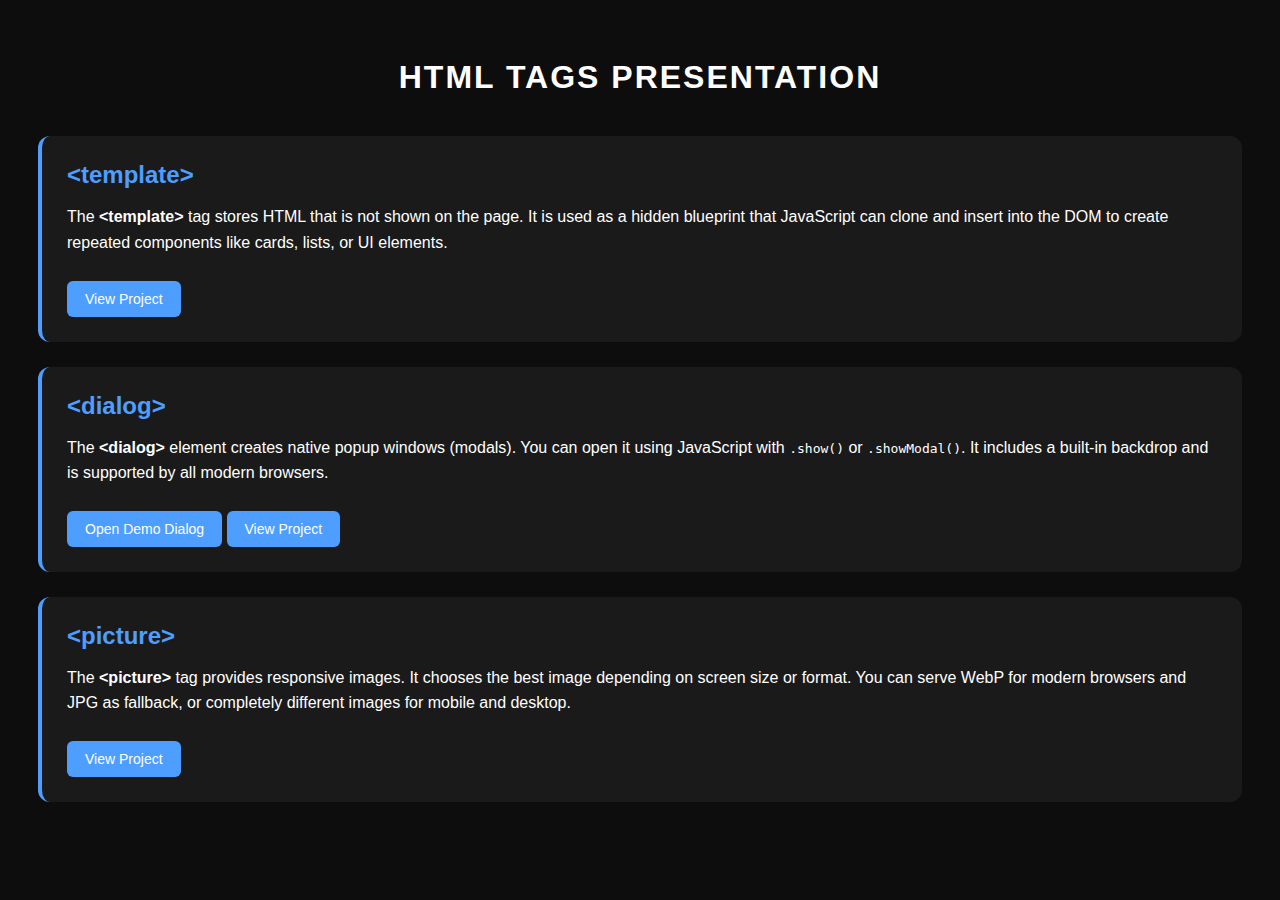
<file: index.html>
<!DOCTYPE html>
<html lang="en">
<head>
    <meta charset="UTF-8">
    <meta name="viewport" content="width=device-width, initial-scale=1.0">
    <title>HTML Tags Presentation</title>

    <style>
        body {
            font-family: Arial, sans-serif;
            background: #0d0d0d;
            color: #fff;
            padding: 30px;
        }

        h1 {
            text-align: center;
            margin-bottom: 40px;
            text-transform: uppercase;
            letter-spacing: 2px;
        }

        .card {
            background: #1a1a1a;
            padding: 25px;
            border-radius: 12px;
            margin-bottom: 25px;
            border-left: 4px solid #4e9eff;
        }

        .card h2 {
            margin: 0;
            color: #4e9eff;
        }

        .card p {
            margin: 15px 0;
            line-height: 1.6;
        }

        button, a.button {
            display: inline-block;
            margin-top: 10px;
            padding: 10px 18px;
            background: #4e9eff;
            color: #fff;
            text-decoration: none;
            border-radius: 6px;
            border: none;
            cursor: pointer;
            font-size: 14px;
            transition: 0.2s;
        }

        button:hover, a.button:hover {
            background: #297ee8;
        }

        /* Dialog style */
        dialog {
            background: #111;
            color: white;
            padding: 20px;
            border: none;
            border-radius: 10px;
        }

        dialog::backdrop {
            background: rgba(0,0,0,0.7);
        }
    </style>
</head>
<body>

    <h1>HTML Tags Presentation</h1>

    <!-- TEMPLATE CARD -->
    <div class="card">
        <h2>&lt;template&gt;</h2>
        <p>
            The <b>&lt;template&gt;</b> tag stores HTML that is not shown on the page.
            It is used as a hidden blueprint that JavaScript can clone and insert
            into the DOM to create repeated components like cards, lists, or UI elements.
        </p>
        <a class="button" href="todo list js/todo.html"target="_blank" >View Project</a>
    </div>

    <!-- DIALOG CARD -->
    <div class="card">
        <h2>&lt;dialog&gt;</h2>
        <p>
            The <b>&lt;dialog&gt;</b> element creates native popup windows (modals).
            You can open it using JavaScript with <code>.show()</code> or
            <code>.showModal()</code>. It includes a built-in backdrop and is
            supported by all modern browsers.
        </p>
        <button onclick="demoDialog.showModal()">Open Demo Dialog</button>
        <a class="button" href="dialog\dialog.html" target="_blank">View Project</a>
    </div>

    <!-- DIALOG ELEMENT -->
    <dialog id="demoDialog">
        <h3>Dialog Demo</h3>
        <p>This is a native HTML dialog.</p>
        <button onclick="demoDialog.close()">Close</button>
    </dialog>

    <!-- PICTURE CARD -->
    <div class="card">
        <h2>&lt;picture&gt;</h2>
        <p>
            The <b>&lt;picture&gt;</b> tag provides responsive images. It chooses the best image depending on screen size or format.
            You can serve WebP for modern browsers and JPG as fallback, or completely different images for mobile and desktop.
        </p>
        <a class="button" href="picture/picture.html" target="_blank">View Project</a>
    </div>

</body>
</html>
</file>
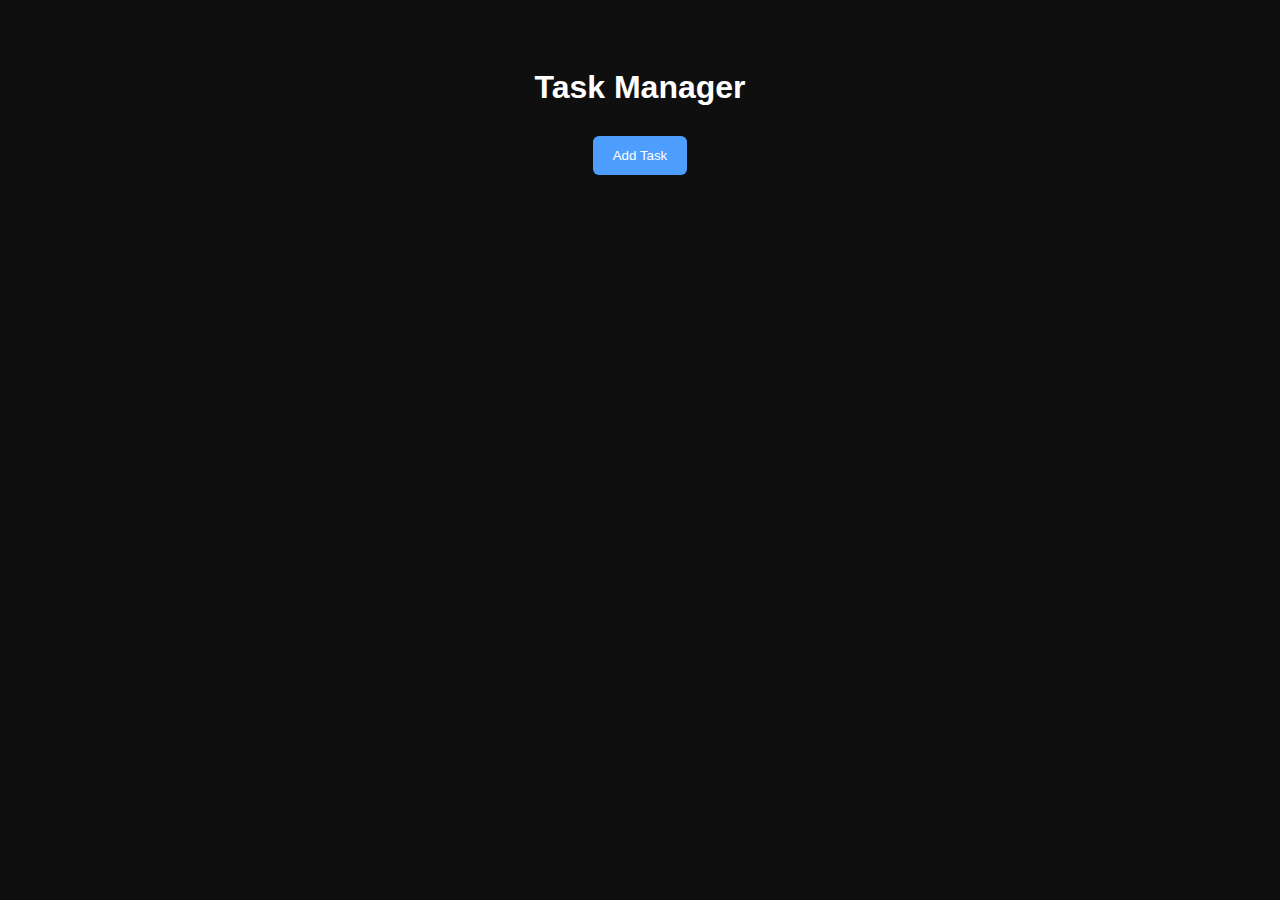
<file: dialog/dialog.html>
<!DOCTYPE html>
<html lang="en">
<head>
    <meta charset="UTF-8">
    <meta name="viewport" content="width=device-width, initial-scale=1.0">
    <title>Dialog Mini Project</title>

    <style>
        body {
            font-family: Arial, sans-serif;
            background: #0f0f0f;
            color: #fff;
            padding: 40px;
        }

        h1 {
            text-align: center;
            margin-bottom: 30px;
        }

        #openDialog {
            padding: 12px 20px;
            background: #4e9eff;
            border: none;
            color: white;
            border-radius: 6px;
            cursor: pointer;
            display: block;
            margin: 0 auto 20px;
        }

        #openDialog:hover {
            background: #297ee8;
        }

        ul {
            max-width: 400px;
            margin: auto;
            padding-left: 20px;
        }

        li {
            background: #1c1c1c;
            padding: 10px 15px;
            margin-bottom: 10px;
            border-left: 4px solid #4e9eff;
            border-radius: 6px;
        }

        /* Dialog styles */
        dialog {
            background: #161616;
            color: white;
            padding: 25px;
            border: none;
            border-radius: 10px;
            width: 300px;
        }

        dialog::backdrop {
            background: rgba(0,0,0,0.6);
        }

        input {
            width: 100%;
            padding: 10px;
            border-radius: 6px;
            border: none;
            margin-bottom: 15px;
        }

        .btn {
            padding: 10px 18px;
            background: #4e9eff;
            border: none;
            color: white;
            border-radius: 6px;
            cursor: pointer;
        }

        .btn:hover {
            background: #297ee8;
        }

        .cancel {
            background: #666;
        }

        .cancel:hover {
            background: #444;
        }
    </style>
</head>
<body>

    <h1>Task Manager</h1>

    <!-- OPEN DIALOG BUTTON -->
    <button id="openDialog">Add Task</button>

    <!-- LIST -->
    <ul id="taskList"></ul>

    <!-- DIALOG -->
    <dialog id="taskDialog">
        <h3>Add a New Task</h3>

        <input type="text" id="taskInput" placeholder="Task name...">

        <div style="text-align:right;">
            <button class="btn" id="addTask">Add</button>
            <button class="btn cancel" id="closeDialog">Cancel</button>
        </div>
    </dialog>

    <script>
        const dialog = document.getElementById("taskDialog");
        const openBtn = document.getElementById("openDialog");
        const closeBtn = document.getElementById("closeDialog");
        const addBtn = document.getElementById("addTask");
        const taskList = document.getElementById("taskList");
        const taskInput = document.getElementById("taskInput");

        openBtn.onclick = () => {
            taskInput.value = "";
            dialog.showModal();
        };

        closeBtn.onclick = () => dialog.close();

        addBtn.onclick = () => {
            const value = taskInput.value.trim();

            if (!value) {
                alert("You must type something!");
                return;
            }

            const li = document.createElement("li");
            li.textContent = value;

            taskList.appendChild(li);
            dialog.close();
        };
    </script>

</body>
</html>
</file>
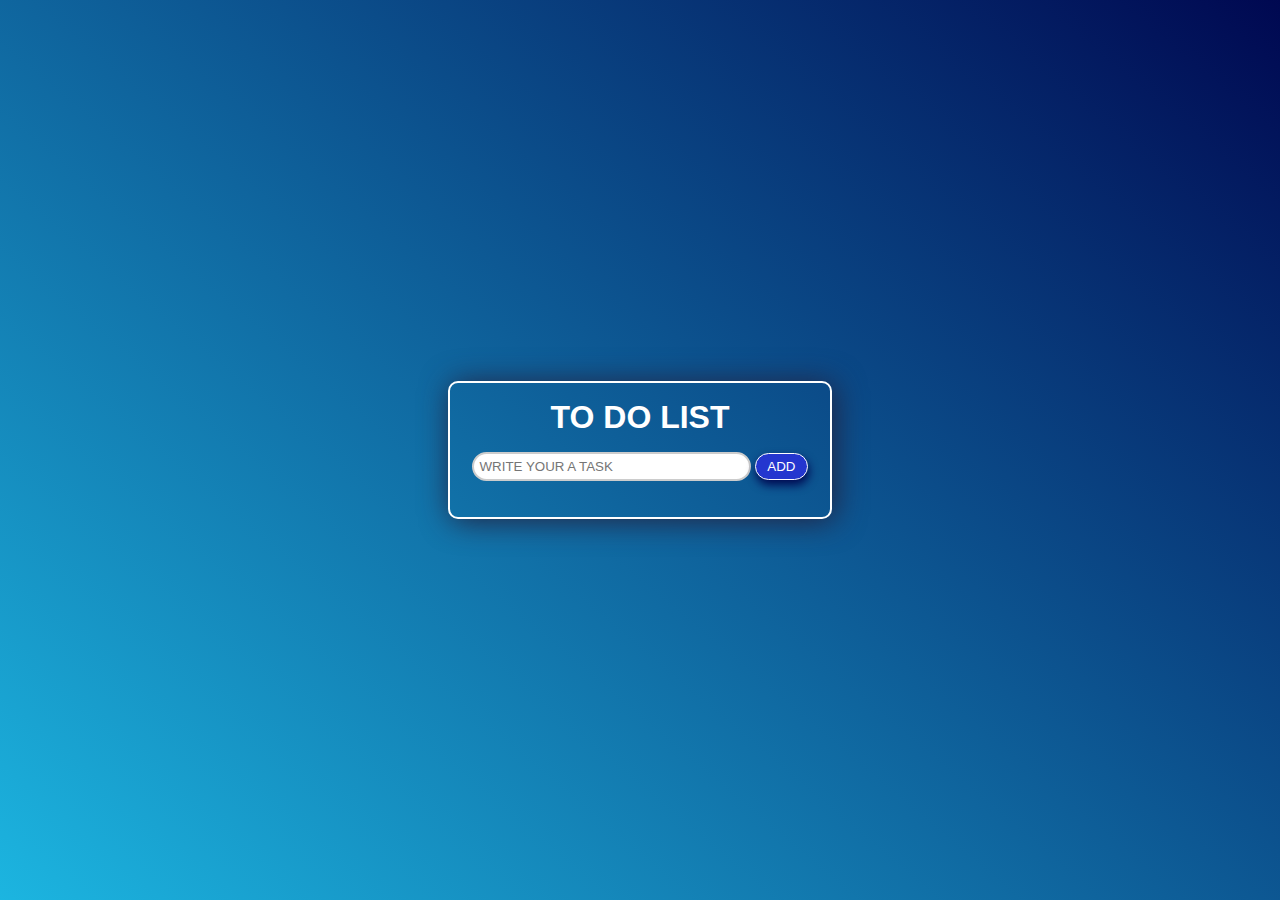
<file: todo list js/todo.html>
<!DOCTYPE html>
<html lang="en">
<head>
    
    <link rel="stylesheet" href="todo.css">
    <meta charset="UTF-8">
    <meta name="viewport" content="width=device-width, initial-scale=1.0">
    <title>Document</title>
</head>
<body>
    <template id="template">
  <li class="item">
    <input type="checkbox" class="check">
    <span class="text"></span>
    <button class="delete">✖</button>
  </li>
</template>
    </template>
    <main>

        <section class="add-todo">
            <h1>  TO DO LIST</h1>
            <input type="text" id="todo" placeholder="WRITE YOUR A TASK">
            <button id="add">ADD</button>

        </section>

        <section class="tasks">
            <ul id="list">
        
        

            </ul>
        </section>
    </main>
    <script src="todo.js"></script>
</body>
</html>
</file>
<file: todo list js/todo.css>
*{
padding: 0;
margin: 0;
box-sizing: border-box;
  font-family: Charcoal, sans-serif;}
body{
background: linear-gradient(40deg, #1CB5E0 0%, #000851 100%);

background-attachment: scroll;
height: 100vh;
display: flex;
justify-content: center;
align-items: center;

}
main{
    border: white 2px solid;
    border-radius: 10px;
    min-width: 350px;
   width: 30%;
    text-align: center;
    padding: 1rem;
    box-shadow: 3px 2px 30px rgb(35, 35, 66);
    animation: appear 1s cubic-bezier(0.075, 0.82, 0.165, 1) ;
}
@keyframes appear {
     from{
       opacity: 0;
       scale: 0.1;
    }
    to {
      opacity: 1;
      scale: 1;
      
    }
}
main h1{
    color: white;
    margin-bottom: 1rem;
}
#todo{
     border: 2px solid #ccc; outline: none;
    border-radius: 99px;
    width:80%; 
   padding: 5px;
    
}
#add{
    color: white;
    background-color: #2436cf;
    border: 1px white solid;
    width:15%;
    flex: 1;
    border-radius: 20px;
    padding: 5px;
    cursor: pointer;
    box-shadow: 1px 5px 10px #000851;
}
.tasks{
    
    margin-top: 20px;
    display: flex;
    flex-direction: column;
    align-items: start;
    
    

}
.tasks ul{
    display: flex;
    flex-direction: column;
    gap:10px;

}
.tasks > ul>li{
    text-align: start;
list-style: none;
text-decoration: none  ;
background-color: #ffffff86;
border-radius: 10px;
width: 80%;
min-width: 300px;
padding: 10px;
box-shadow: 1px 0px 4px #8991e9;
animation: appearence 1s 0.2s cubic-bezier(0.075, 0.82, 0.165, 1) both ;

}


.tasks > ul>li>input{
    transform: translateY(2px);


}
.tasks > ul>li>input:checked{
   
    accent-color: #3f4cbe;

}
.item {
  display: flex;
  align-items: center;
  gap: 10px;
}

.delete {
  margin-left: auto;   /* pushes the button to the right */
  background-color: #ff4d4d;
  color: white;
  border: none;
  padding: 5px 10px;
  border-radius: 6px;
  cursor: pointer;
  font-size: 14px;
  transition: 0.2s ease;
}

.delete:hover {
  background-color: #e63939;
}

.delete:active {
  transform: scale(0.95);
}
</file>
